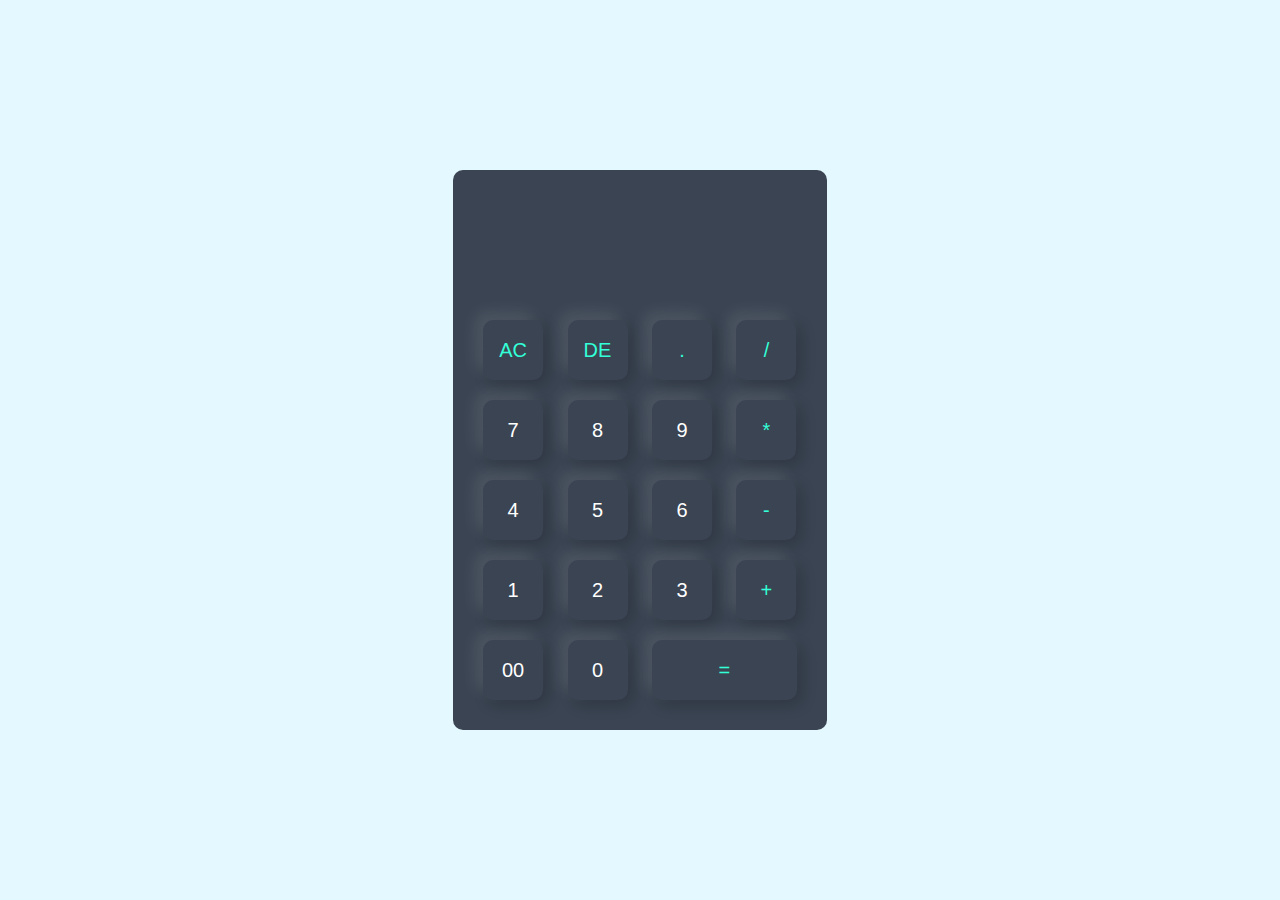
<file: Calculator/index.html>
<!DOCTYPE html>
<html>
<head>
    <meta name="viewport" content="width=device-width, initial-scale=1.0">
    <title>Calculator</title>
    <link rel="stylesheet" href="style.css">
</head>
<body>

<div class="container">
  <div class="calculator">
    <form>
      <div class="display">
        <input type="text" name="display">
      </div>
      <div>
        <input type="button" value="AC" onclick="display.value = '' " class="operator">
        <input type="button" value="DE" onclick="display.value =  display.value.toString().slice(0,-1)" class="operator">
        <input type="button" value="." onclick="display.value += '.' " class="operator">
        <input type="button" value="/" onclick="display.value += '/' " class="operator">
      </div>
      <div>
        <input type="button" value="7" onclick="display.value += '7' ">
        <input type="button" value="8" onclick="display.value += '8' ">
        <input type="button" value="9" onclick="display.value += '9' ">
        <input type="button" value="*" onclick="display.value += '*' " class="operator">
      </div>
      <div>
        <input type="button" value="4" onclick="display.value += '4' ">
        <input type="button" value="5" onclick="display.value += '5' ">
        <input type="button" value="6" onclick="display.value += '6' ">
        <input type="button" value="-" onclick="display.value += '-' " class="operator">
      </div>
      <div>
        <input type="button" value="1" onclick="display.value += '1' ">
        <input type="button" value="2" onclick="display.value += '2' ">
        <input type="button" value="3" onclick="display.value += '3' ">
        <input type="button" value="+" onclick="display.value += '+' " class="operator">
      </div>
      <div>
        <input type="button" value="00" onclick="display.value += '00' ">
        <input type="button" value="0" onclick="display.value += '0' ">
        <input type="button" value="=" onclick="display.value = eval(display.value)" class="equal operator">
       
      </div>
    </form>
  </div>
</div>


</body>
</html>
</file>
<file: Calculator/style.css>
*{
    margin: 0;
    padding: 0;
    font-family: 'Poppins', sans-serif;
    box-sizing: border-box;
}


.container{
    width: 100%;
    height: 100vh;
    background: #e3f9ff;
    display: flex;
    align-items: center;
    justify-content: center;
}
.calculator{
    background: #3a4452;
    padding: 20px;
    border-radius: 10px;
}
.calculator form input{
    border: 0;
    outline: 0;
    width: 60px;
    height: 60px;
    border-radius: 10px;
    box-shadow: -8px -8px 15px rgba(255, 255, 255, 0.1),5px 5px 15px rgba(0, 0, 0, 0.2);
    background: transparent;
    font-size: 20px;
    color: #fff;
    cursor: pointer;
    margin: 10px;
}

form .display{
    display: flex;
    justify-content: flex-end;
    margin: 20px 0;
}
form .display input{
    text-align: right;
    flex: 1;
    font-size: 45px;
    box-shadow: none;
}
form input.equal{
    width: 145px;
}



form input.operator{
    color: #33ffd8;
}
</file>
